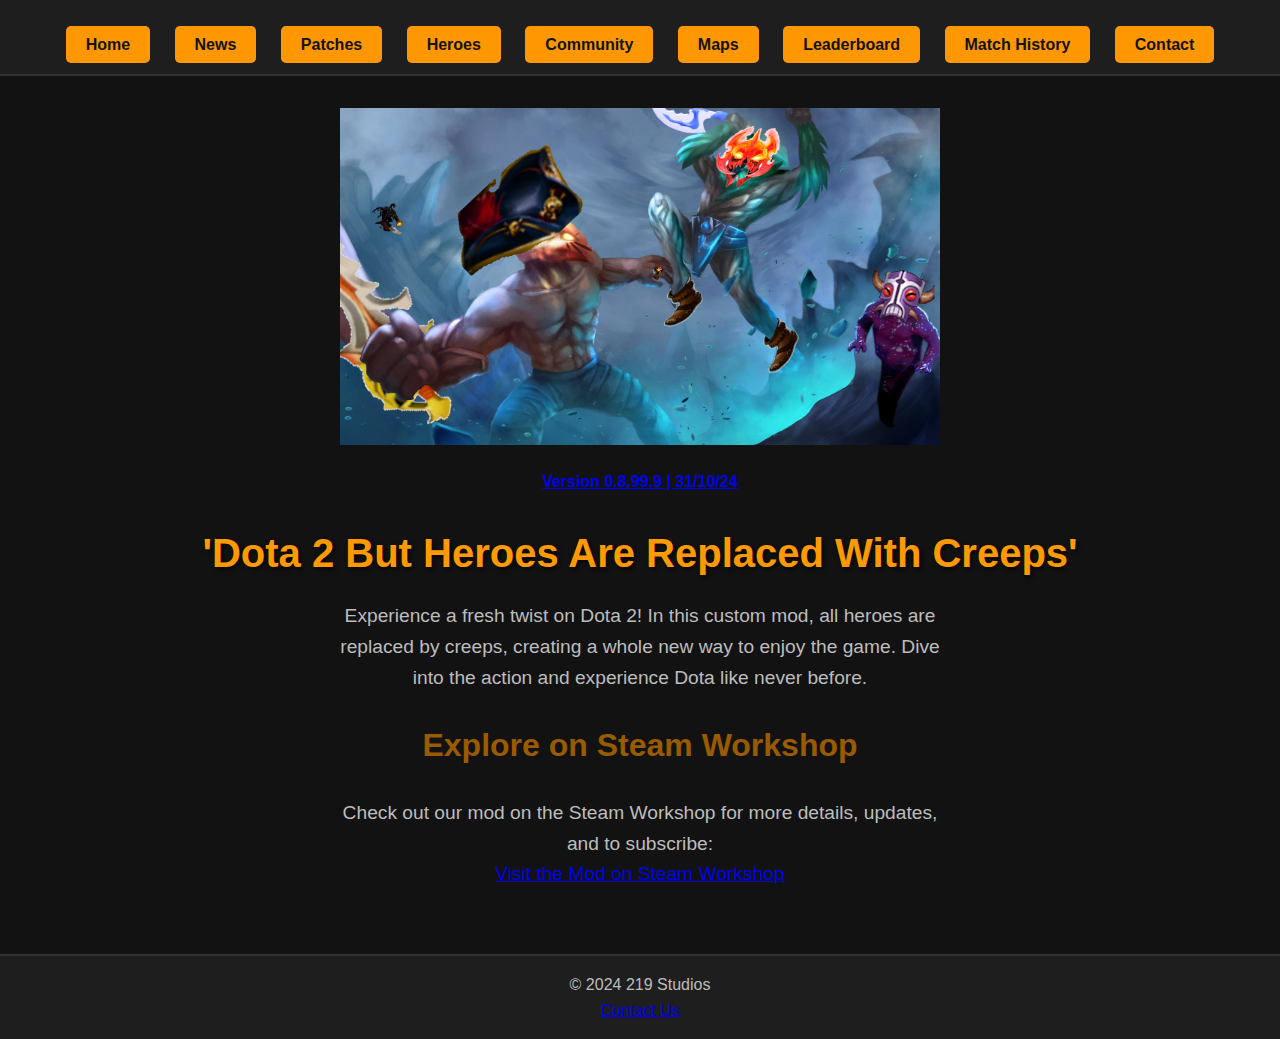
<file: index.html>
<!DOCTYPE html>
<html lang="en">
<head>
    <meta charset="UTF-8">
    <meta name="viewport" content="width=device-width, initial-scale=1.0">
    <title>Dota 2 Mod: Heroes Replaced with Creeps</title>
    <link rel="stylesheet" href="styles.css">
</head>
<body>
    <header>
        <nav>
            <a href="index.html">Home</a>
            <a href="news.html">News</a>
			<a href="patches.html">Patches</a>
            <a href="heroes.html">Heroes</a>
            <a href="https://steamcommunity.com/sharedfiles/filedetails/?id=3351103693">Community</a>
            <a href="maps.html">Maps</a>
            <a href="leaderboard.html">Leaderboard</a>
			<a href="history.html">Match History</a>
            <a href="contact.html">Contact</a>
        </nav>
    </header>
    
    <main>
        <section>
			 <img src="images/creeps_hero_mod_version_1.png" alt="Dota 2 Creeps Mod - Heroes Replaced with Creeps" style="width:100%; max-width:600px;">
			 <h3><a href="patches.html">Version 0.8.99.9 | 31/10/24</a></h3>

        
		
            <h1>'Dota 2 But Heroes Are Replaced With Creeps'</h1>
            <p>Experience a fresh twist on Dota 2! In this custom mod, all heroes are replaced by creeps, creating a whole new way to enjoy the game. Dive into the action and experience Dota like never before.</p>
        </section>
        
        <section id="workshop-link">
            <h2>Explore on Steam Workshop</h2>
            <p>Check out our mod on the Steam Workshop for more details, updates, and to subscribe:</p>
            <p><a href="https://steamcommunity.com/sharedfiles/filedetails/?id=3351103693" target="_blank">Visit the Mod on Steam Workshop</a></p>
        </section>
    </main>

    <footer>
        <p>&copy; 2024 219 Studios</p>
        <p><a href="contact.html">Contact Us</a></p>
    </footer>
</body>
</html>
</file>
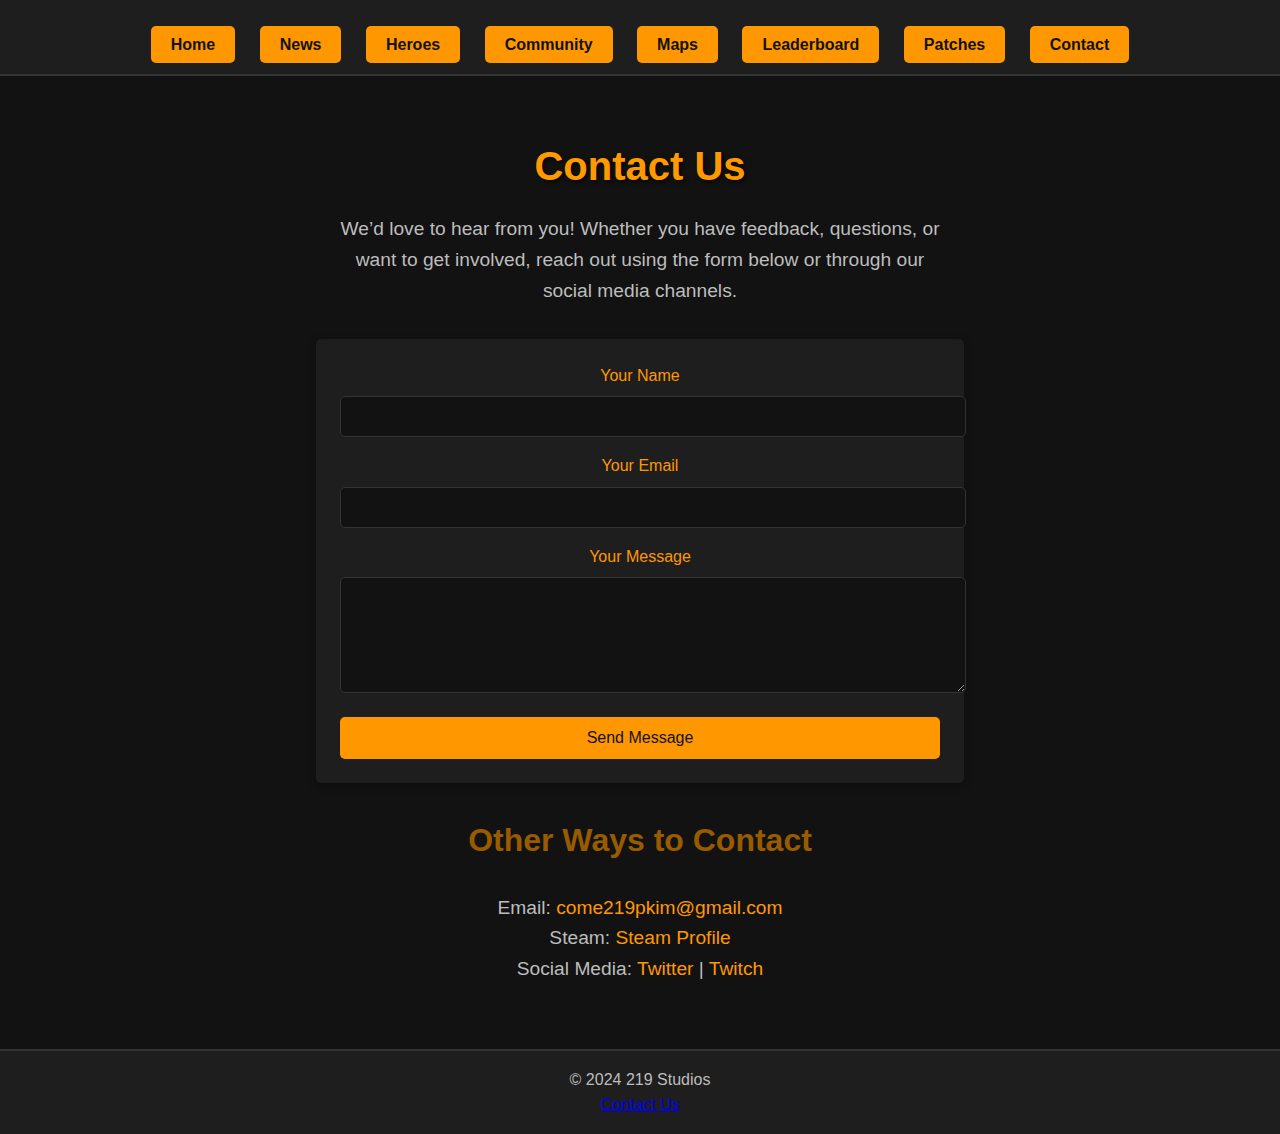
<file: contact.html>
<!DOCTYPE html>
<html lang="en">
<head>
    <meta charset="UTF-8">
    <meta name="viewport" content="width=device-width, initial-scale=1.0">
    <title>Contact Us - Dota 2 Creep Heroes Mod</title>
    <link rel="stylesheet" href="styles.css">
</head>
<body>
    <header>
        <nav>
            <a href="index.html">Home</a>
            <a href="news.html">News</a>
            <a href="heroes.html">Heroes</a>
            <a href="community.html">Community</a>
            <a href="maps.html">Maps</a>
            <a href="leaderboard.html">Leaderboard</a>
            <a href="patches.html">Patches</a>
            <a href="contact.html">Contact</a>
        </nav>
    </header>

    <main>
        <section>
            <h1>Contact Us</h1>
            <p>We’d love to hear from you! Whether you have feedback, questions, or want to get involved, reach out using the form below or through our social media channels.</p>

            <!-- Contact Form -->
            <div class="contact-form">
                <form action="submit_contact_form" method="post">
                    <label for="name">Your Name</label>
                    <input type="text" id="name" name="name" required>

                    <label for="email">Your Email</label>
                    <input type="email" id="email" name="email" required>

                    <label for="message">Your Message</label>
                    <textarea id="message" name="message" rows="6" required></textarea>

                    <button type="submit">Send Message</button>
                </form>
            </div>

            <!-- Additional Contact Information -->
            <div class="contact-info">
                <h2>Other Ways to Contact</h2>
                <p>Email: <a href="mailto:come219pkim@gmail.com">come219pkim@gmail.com</a></p>
                <p>Steam: <a href="https://steamcommunity.com/id/come219" target="_blank">Steam Profile</a></p>
                <p>Social Media: 
                    <a href="https://twitter.com/MrSoloQueue" target="_blank">Twitter</a> | 
                    <a href="https://twitch.tv/MrSoloQueue" target="_blank">Twitch</a>
                </p>
            </div>
        </section>
    </main>

    <footer>
        <p>&copy; 2024 219 Studios</p>
        <p><a href="contact.html">Contact Us</a></p>
    </footer>

    <style>
        /* Contact form styling */
        .contact-form {
            max-width: 600px;
            margin: 2rem auto;
            padding: 1.5rem;
            background-color: #1e1e1e;
            border-radius: 5px;
            box-shadow: 0 2px 8px rgba(0, 0, 0, 0.3);
        }

        .contact-form label {
            display: block;
            margin-bottom: 0.5rem;
            color: #ff9800;
        }

        .contact-form input,
        .contact-form textarea {
            width: 100%;
            padding: 0.75rem;
            margin-bottom: 1rem;
            border: 1px solid #333;
            border-radius: 5px;
            background-color: #121212;
            color: #e0e0e0;
        }

        .contact-form button {
            display: inline-block;
            width: 100%;
            padding: 0.75rem;
            background-color: #ff9800;
            color: #121212;
            border: none;
            border-radius: 5px;
            font-size: 1rem;
            cursor: pointer;
            transition: background 0.3s ease;
        }

        .contact-form button:hover {
            background-color: #ffa726;
            color: #fff;
        }

        /* Additional contact info styling */
        .contact-info {
            text-align: center;
            margin-top: 2rem;
            color: #bdbdbd;
        }

        .contact-info a {
            color: #ff9800;
            text-decoration: none;
            transition: color 0.3s ease;
        }

        .contact-info a:hover {
            color: #ffa726;
        }
    </style>
</body>
</html>
</file>
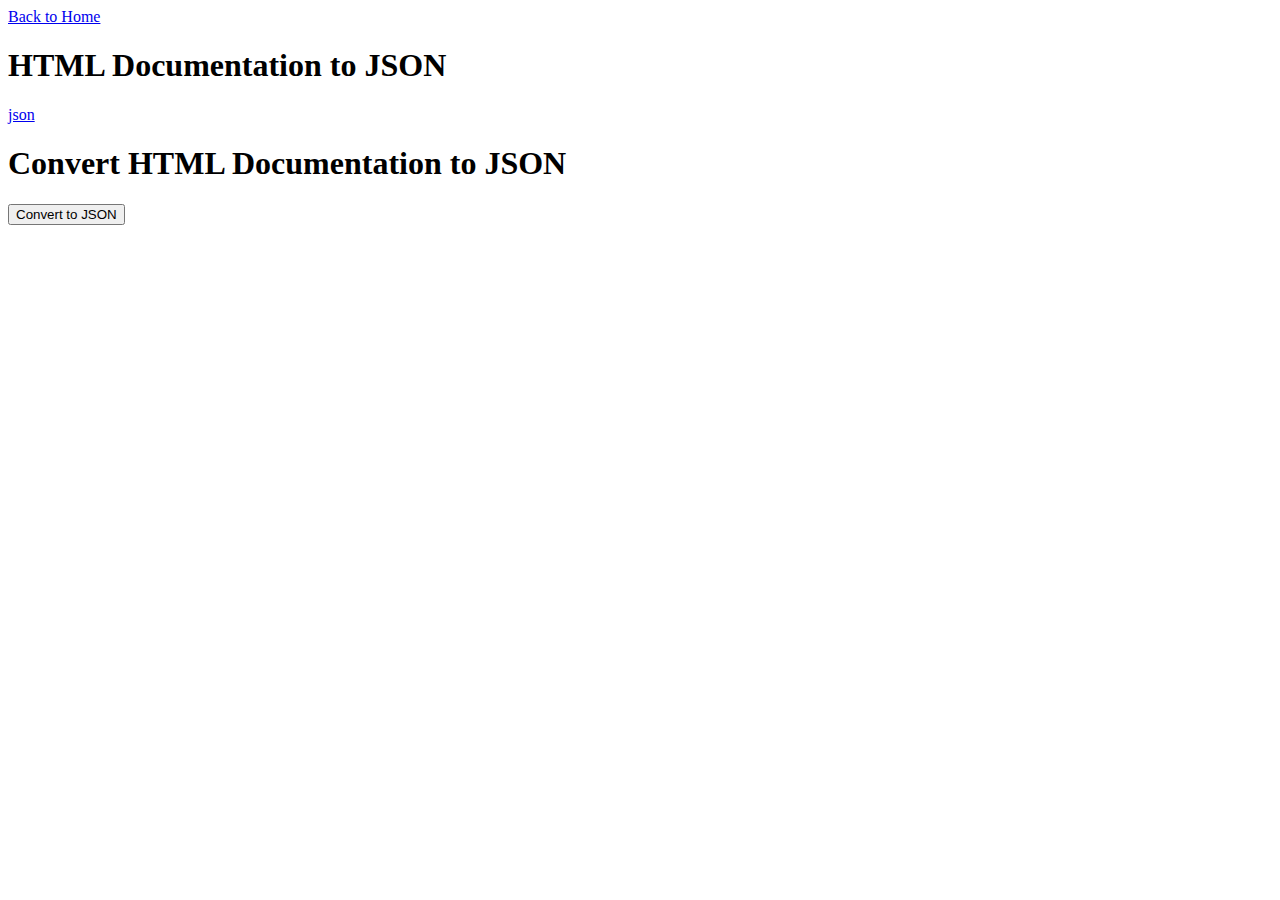
<file: docs.html>
<!DOCTYPE html>
<html lang="en">
<head>
    <meta charset="UTF-8">
    <meta name="viewport" content="width=device-width, initial-scale=1.0">
    <title>Documentation to JSON</title>
</head>
<body>

<a href="index.html">Back to Home</a>   

    <h1>HTML Documentation to JSON</h1>
    
    <a href="docs.json">json</a>   




    <h1>Convert HTML Documentation to JSON</h1>
    <button id="convertButton">Convert to JSON</button>
    <pre id="jsonOutput"></pre>

    <script>
        document.getElementById('convertButton').addEventListener('click', function() {
            const jsonData = {
                title: document.title,
                content: document.body.innerText
            };
            document.getElementById('jsonOutput').textContent = JSON.stringify(jsonData, null, 2);
        });
    </script>
</body>
</html>
</file>
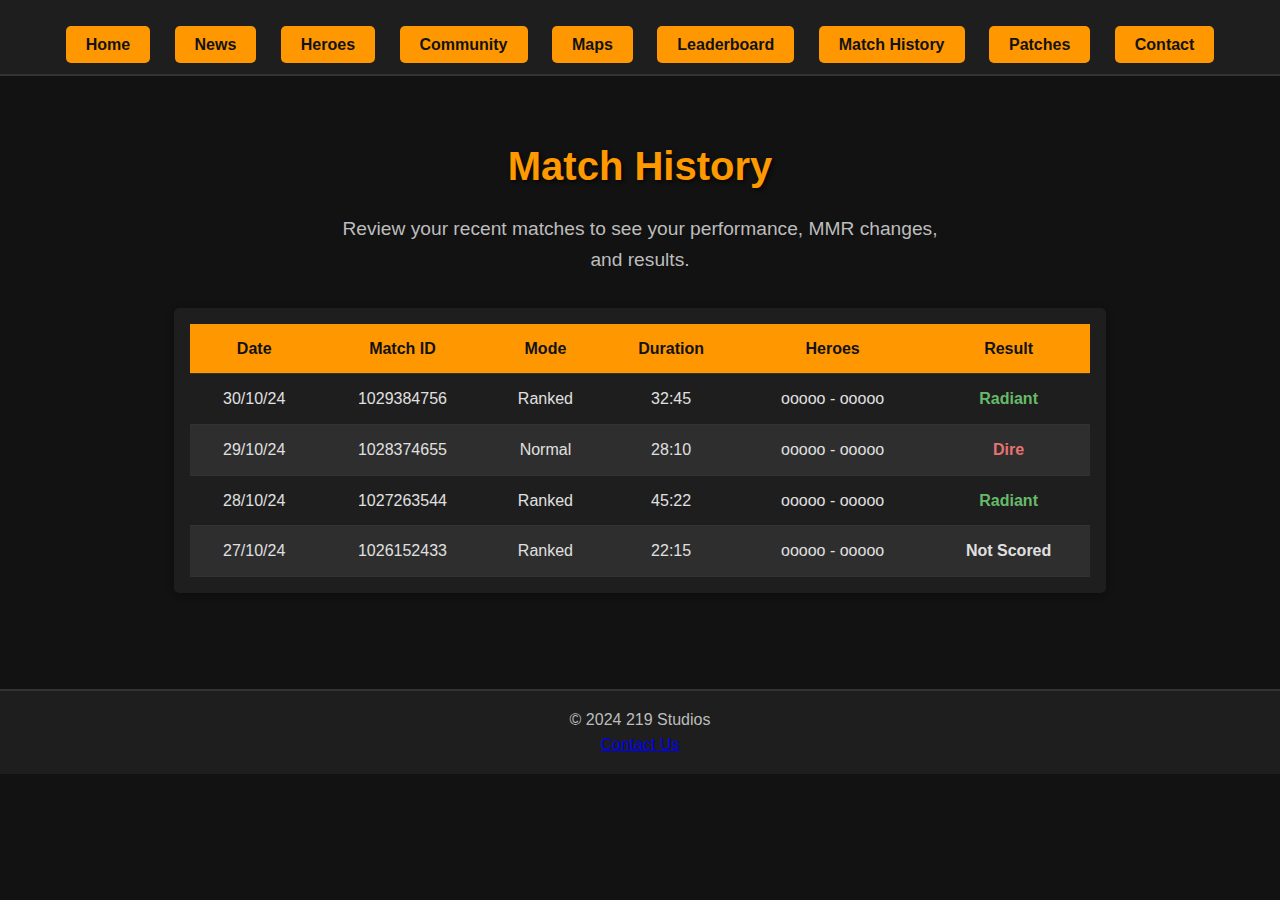
<file: history.html>
<!DOCTYPE html>
<html lang="en">
<head>
    <meta charset="UTF-8">
    <meta name="viewport" content="width=device-width, initial-scale=1.0">
    <title>Match History - Dota 2 Creep Heroes Mod</title>
    <link rel="stylesheet" href="styles.css">
</head>
<body>
    <header>
        <nav>
            <a href="index.html">Home</a>
            <a href="news.html">News</a>
            <a href="heroes.html">Heroes</a>
            <a href="community.html">Community</a>
            <a href="maps.html">Maps</a>
            <a href="leaderboard.html">Leaderboard</a>
            <a href="match_history.html">Match History</a>
            <a href="patches.html">Patches</a>
            <a href="contact.html">Contact</a>
        </nav>
    </header>

    <main>
        <section>
            <h1>Match History</h1>
            <p>Review your recent matches to see your performance, MMR changes, and results.</p>

            <!-- Match History Table -->
            <div class="match-history">
                <table>
                    <thead>
                        <tr>
                            <th>Date</th>
                            <th>Match ID</th>
                            <th>Mode</th>
                            <th>Duration</th>
							 <th>Heroes</th>
                            <th>Result</th>
                           
                        </tr>
                    </thead>
                    <tbody>
                        <tr>
                            <td>30/10/24</td>
                            <td>1029384756</td>
                            <td>Ranked</td>
                            <td>32:45</td>
							<td>ooooo - ooooo</td>
                            <td class="win">Radiant</td>
                        </tr>
                        <tr>
                            <td>29/10/24</td>
                            <td>1028374655</td>
                            <td>Normal</td>
                            <td>28:10</td>
							<td>ooooo - ooooo</td>
                            <td class="loss">Dire</td>
                          
                        </tr>
                        <tr>
                            <td>28/10/24</td>
                            <td>1027263544</td>
                            <td>Ranked</td>
                            <td>45:22</td>
							<td>ooooo - ooooo</td>
                            <td class="win">Radiant</td>
                            
                        </tr>
                        <tr>
                            <td>27/10/24</td>
                            <td>1026152433</td>
                            <td>Ranked</td>
                            <td>22:15</td>
							<td>ooooo - ooooo</td>
                            <td class="error">Not Scored</td>
                            
                        </tr>
                        <!-- Additional rows can be added here -->
                    </tbody>
                </table>
            </div>
        </section>
    </main>

    <footer>
        <p>&copy; 2024 219 Studios</p>
        <p><a href="contact.html">Contact Us</a></p>
    </footer>

    <style>
        /* Match History styling */
        .match-history {
            max-width: 900px;
            margin: 2rem auto;
            background-color: #1e1e1e;
            border-radius: 5px;
            padding: 1rem;
            box-shadow: 0 2px 8px rgba(0, 0, 0, 0.3);
        }

        .match-history table {
            width: 100%;
            border-collapse: collapse;
            color: #e0e0e0;
            font-size: 1rem;
        }

        .match-history th, .match-history td {
            padding: 12px;
            text-align: center;
            border-bottom: 1px solid #333;
        }

        .match-history th {
            background-color: #ff9800;
            color: #121212;
        }

        .match-history tr:nth-child(even) {
            background-color: #2e2e2e;
        }

        .match-history tbody tr:hover {
            background-color: #333;
        }

        /* Win/Loss coloring */
        .win {
            color: #66bb6a;
            font-weight: bold;
        }

        .loss {
            color: #e57373;
            font-weight: bold;
        }

		.error {
            color: #2222222;
            font-weight: bold;
        }


        /* Responsive styling */
        @media (max-width: 600px) {
            .match-history table, .match-history tbody, .match-history tr, .match-history th, .match-history td {
                display: block;
                width: 100%;
            }

            .match-history th {
                background-color: transparent;
                font-size: 1.2rem;
                color: #ff9800;
            }

            .match-history td {
                text-align: left;
                padding: 10px;
                border-bottom: 1px solid #444;
            }
        }
    </style>
</body>
</html>
</file>
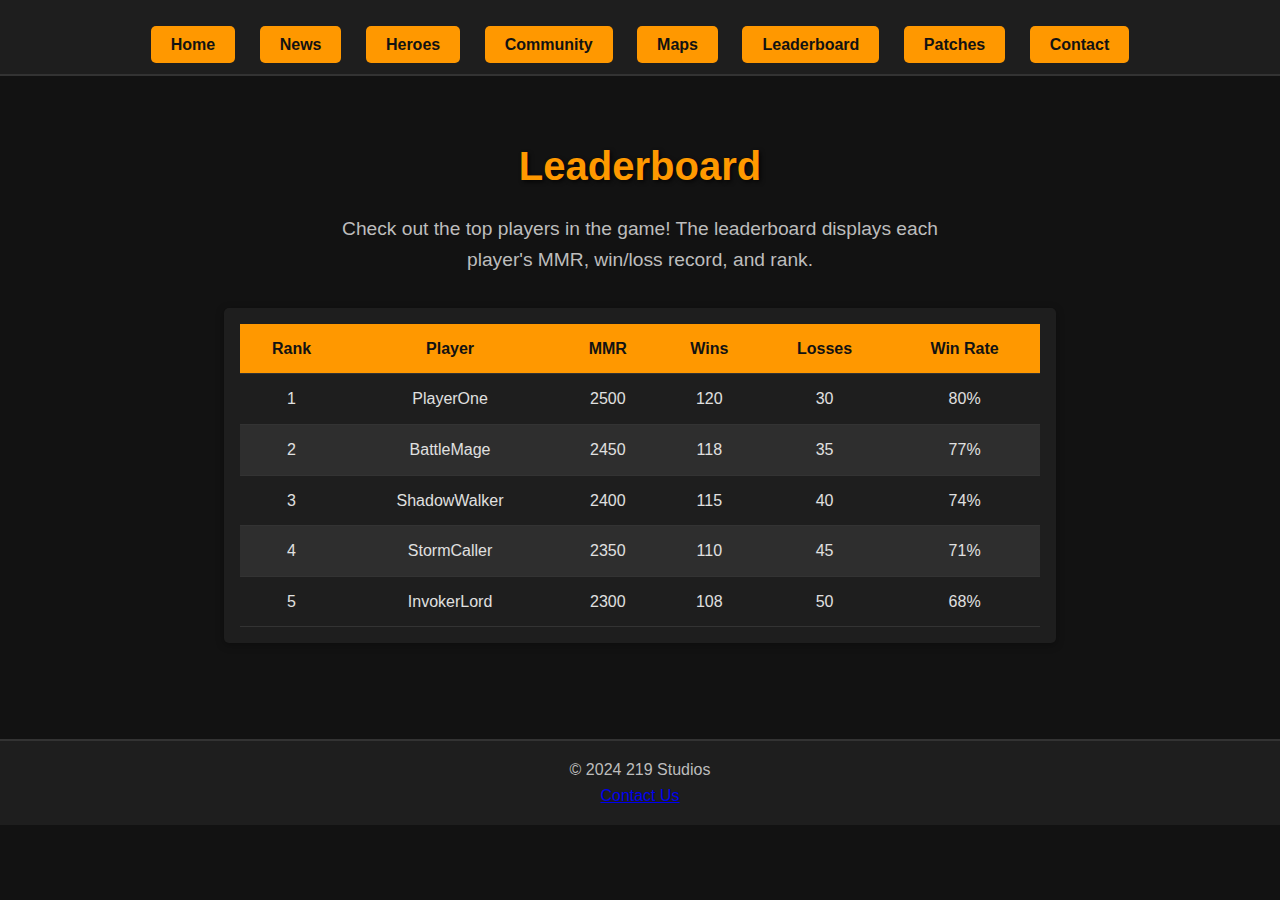
<file: leaderboard.html>
<!DOCTYPE html>
<html lang="en">
<head>
    <meta charset="UTF-8">
    <meta name="viewport" content="width=device-width, initial-scale=1.0">
    <title>Leaderboard - Dota 2 Creep Heroes Mod</title>
    <link rel="stylesheet" href="styles.css">
</head>
<body>
    <header>
        <nav>
            <a href="index.html">Home</a>
            <a href="news.html">News</a>
            <a href="heroes.html">Heroes</a>
            <a href="community.html">Community</a>
            <a href="maps.html">Maps</a>
            <a href="leaderboard.html">Leaderboard</a>
            <a href="patches.html">Patches</a>
            <a href="contact.html">Contact</a>
        </nav>
    </header>

    <main>
        <section>
            <h1>Leaderboard</h1>
            <p>Check out the top players in the game! The leaderboard displays each player's MMR, win/loss record, and rank.</p>

            <!-- Leaderboard Table -->
            <div class="leaderboard">
                <table>
                    <thead>
                        <tr>
                            <th>Rank</th>
                            <th>Player</th>
                            <th>MMR</th>
                            <th>Wins</th>
                            <th>Losses</th>
                            <th>Win Rate</th>
                        </tr>
                    </thead>
                    <tbody>
                        <tr>
                            <td>1</td>
                            <td>PlayerOne</td>
                            <td>2500</td>
                            <td>120</td>
                            <td>30</td>
                            <td>80%</td>
                        </tr>
                        <tr>
                            <td>2</td>
                            <td>BattleMage</td>
                            <td>2450</td>
                            <td>118</td>
                            <td>35</td>
                            <td>77%</td>
                        </tr>
                        <tr>
                            <td>3</td>
                            <td>ShadowWalker</td>
                            <td>2400</td>
                            <td>115</td>
                            <td>40</td>
                            <td>74%</td>
                        </tr>
                        <tr>
                            <td>4</td>
                            <td>StormCaller</td>
                            <td>2350</td>
                            <td>110</td>
                            <td>45</td>
                            <td>71%</td>
                        </tr>
                        <tr>
                            <td>5</td>
                            <td>InvokerLord</td>
                            <td>2300</td>
                            <td>108</td>
                            <td>50</td>
                            <td>68%</td>
                        </tr>
                        <!-- Additional rows can be added here -->
                    </tbody>
                </table>
            </div>
        </section>
    </main>

    <footer>
        <p>&copy; 2024 219 Studios</p>
        <p><a href="contact.html">Contact Us</a></p>
    </footer>

    <style>
        /* Leaderboard styling */
        .leaderboard {
            max-width: 800px;
            margin: 2rem auto;
            background-color: #1e1e1e;
            border-radius: 5px;
            padding: 1rem;
            box-shadow: 0 2px 8px rgba(0, 0, 0, 0.3);
        }

        .leaderboard table {
            width: 100%;
            border-collapse: collapse;
            color: #e0e0e0;
            font-size: 1rem;
        }

        .leaderboard th,
        .leaderboard td {
            padding: 12px;
            text-align: center;
            border-bottom: 1px solid #333;
        }

        .leaderboard th {
            background-color: #ff9800;
            color: #121212;
        }

        .leaderboard tr:nth-child(even) {
            background-color: #2e2e2e;
        }

        .leaderboard tbody tr:hover {
            background-color: #333;
        }

        /* Responsive styling */
        @media (max-width: 600px) {
            .leaderboard table,
            .leaderboard tbody,
            .leaderboard tr,
            .leaderboard th,
            .leaderboard td {
                display: block;
                width: 100%;
            }

            .leaderboard th {
                background-color: transparent;
                font-size: 1.2rem;
                color: #ff9800;
            }

            .leaderboard td {
                text-align: left;
                padding: 10px;
                border-bottom: 1px solid #444;
            }
        }
    </style>
</body>
</html>
</file>
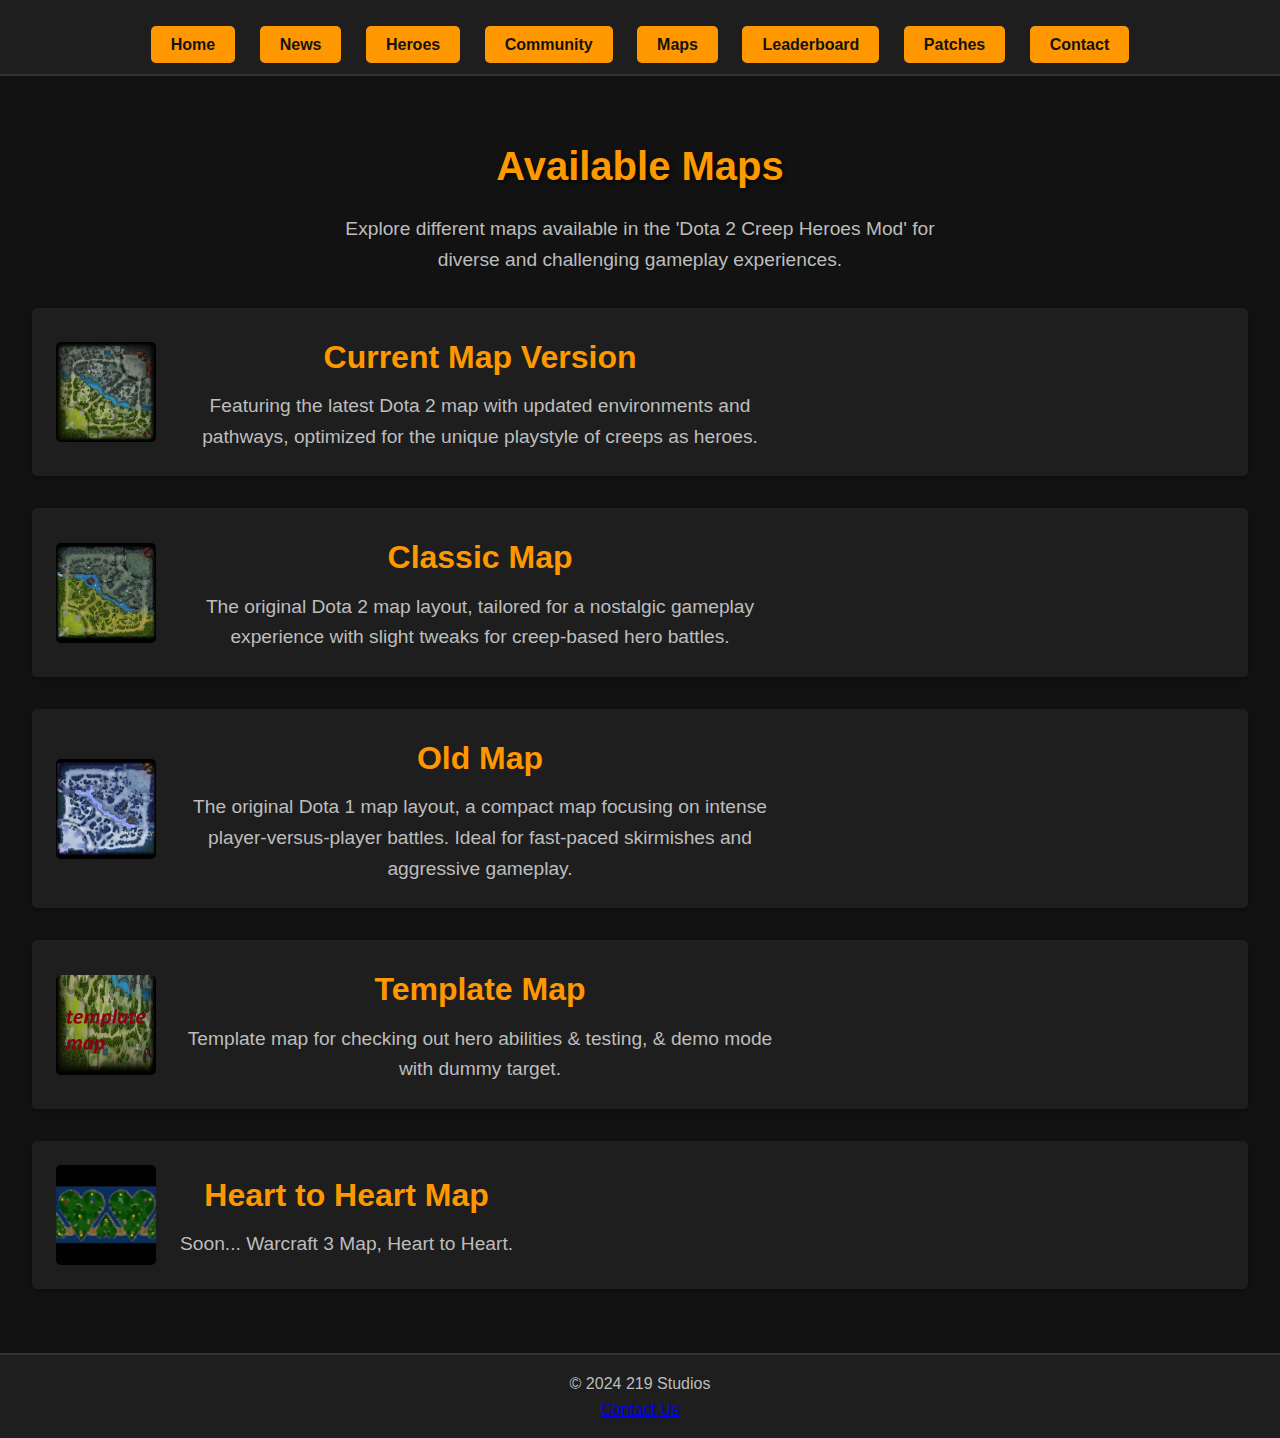
<file: maps.html>
<!DOCTYPE html>
<html lang="en">
<head>
    <meta charset="UTF-8">
    <meta name="viewport" content="width=device-width, initial-scale=1.0">
    <title>Dota 2 Creep Heroes Mod - Maps</title>
    <link rel="stylesheet" href="styles.css">
</head>
<body>
    <header>
        <nav>
            <a href="index.html">Home</a>
            <a href="news.html">News</a>
            <a href="heroes.html">Heroes</a>
            <a href="community.html">Community</a>
            <a href="maps.html">Maps</a>
            <a href="leaderboard.html">Leaderboard</a>
            <a href="patches.html">Patches</a>
            <a href="contact.html">Contact</a>
        </nav>
    </header>

    <main>
        <section>
            <h1>Available Maps</h1>
            <p>Explore different maps available in the 'Dota 2 Creep Heroes Mod' for diverse and challenging gameplay experiences.</p>

            <div class="map-list">
			
				<!-- Map 0 -->
                <div class="map-item">
                    <img src="images/map_now.png" alt="Current Version Map Icon" class="map-icon">
                    <div class="map-info">
                        <h2>Current Map Version</h2>
                        <p>Featuring the latest Dota 2 map with updated environments and pathways, optimized for the unique playstyle of creeps as heroes.</p>
                    </div>
                </div>
			
                <!-- Map 1 -->
                <div class="map-item">
                    <img src="images/map_old.png" alt="Classic Map Icon" class="map-icon">
                    <div class="map-info">
                        <h2>Classic Map</h2>
                        <p>The original Dota 2 map layout, tailored for a nostalgic gameplay experience with slight tweaks for creep-based hero battles.</p>
                    </div>
                </div>

                <!-- Map 2 -->
                <div class="map-item">
                    <img src="images/map_pvp.png" alt="Dota 1 Map Icon" class="map-icon">
                    <div class="map-info">
                        <h2>Old Map</h2>
                        <p>The original Dota 1 map layout, a compact map focusing on intense player-versus-player battles. Ideal for fast-paced skirmishes and aggressive gameplay.</p>
                    </div>
                </div>
				
				
				<!-- Map 3 -->
                <div class="map-item">
                    <img src="images/map_test.png" alt="Template Map Icon" class="map-icon">
                    <div class="map-info">
                        <h2>Template Map</h2>
                        <p>Template map for checking out hero abilities & testing, & demo mode with dummy target.</p>
                    </div>
                </div>
				
				
				
				<!-- Map 4 -->
                <div class="map-item">
                    <img src="images/heart_to_heart.png" alt="Heart 2 Heart Map Icon" class="map-icon">
                    <div class="map-info">
                        <h2>Heart to Heart Map</h2>
                        <p>Soon... Warcraft 3 Map, Heart to Heart.</p>
                    </div>
                </div>

                
            </div>
        </section>
    </main>

    <footer>
        <p>&copy; 2024 219 Studios</p>
        <p><a href="contact.html">Contact Us</a></p>
    </footer>

    <style>
        /* Map list styling */
        .map-list {
            display: flex;
            flex-direction: column;
            gap: 2rem;
            margin-top: 2rem;
        }

        .map-item {
            display: flex;
            align-items: center;
            background-color: #1e1e1e;
            padding: 1.5rem;
            border-radius: 5px;
            box-shadow: 0 2px 8px rgba(0, 0, 0, 0.3);
        }

        .map-icon {
            width: 100px;
            height: 100px;
            margin-right: 1.5rem;
            border-radius: 5px;
        }

        .map-info h2 {
            color: #ff9800;
            margin: 0;
        }

        .map-info p {
            color: #bdbdbd;
            margin-top: 0.5rem;
            line-height: 1.6;
        }
    </style>
</body>
</html>
</file>
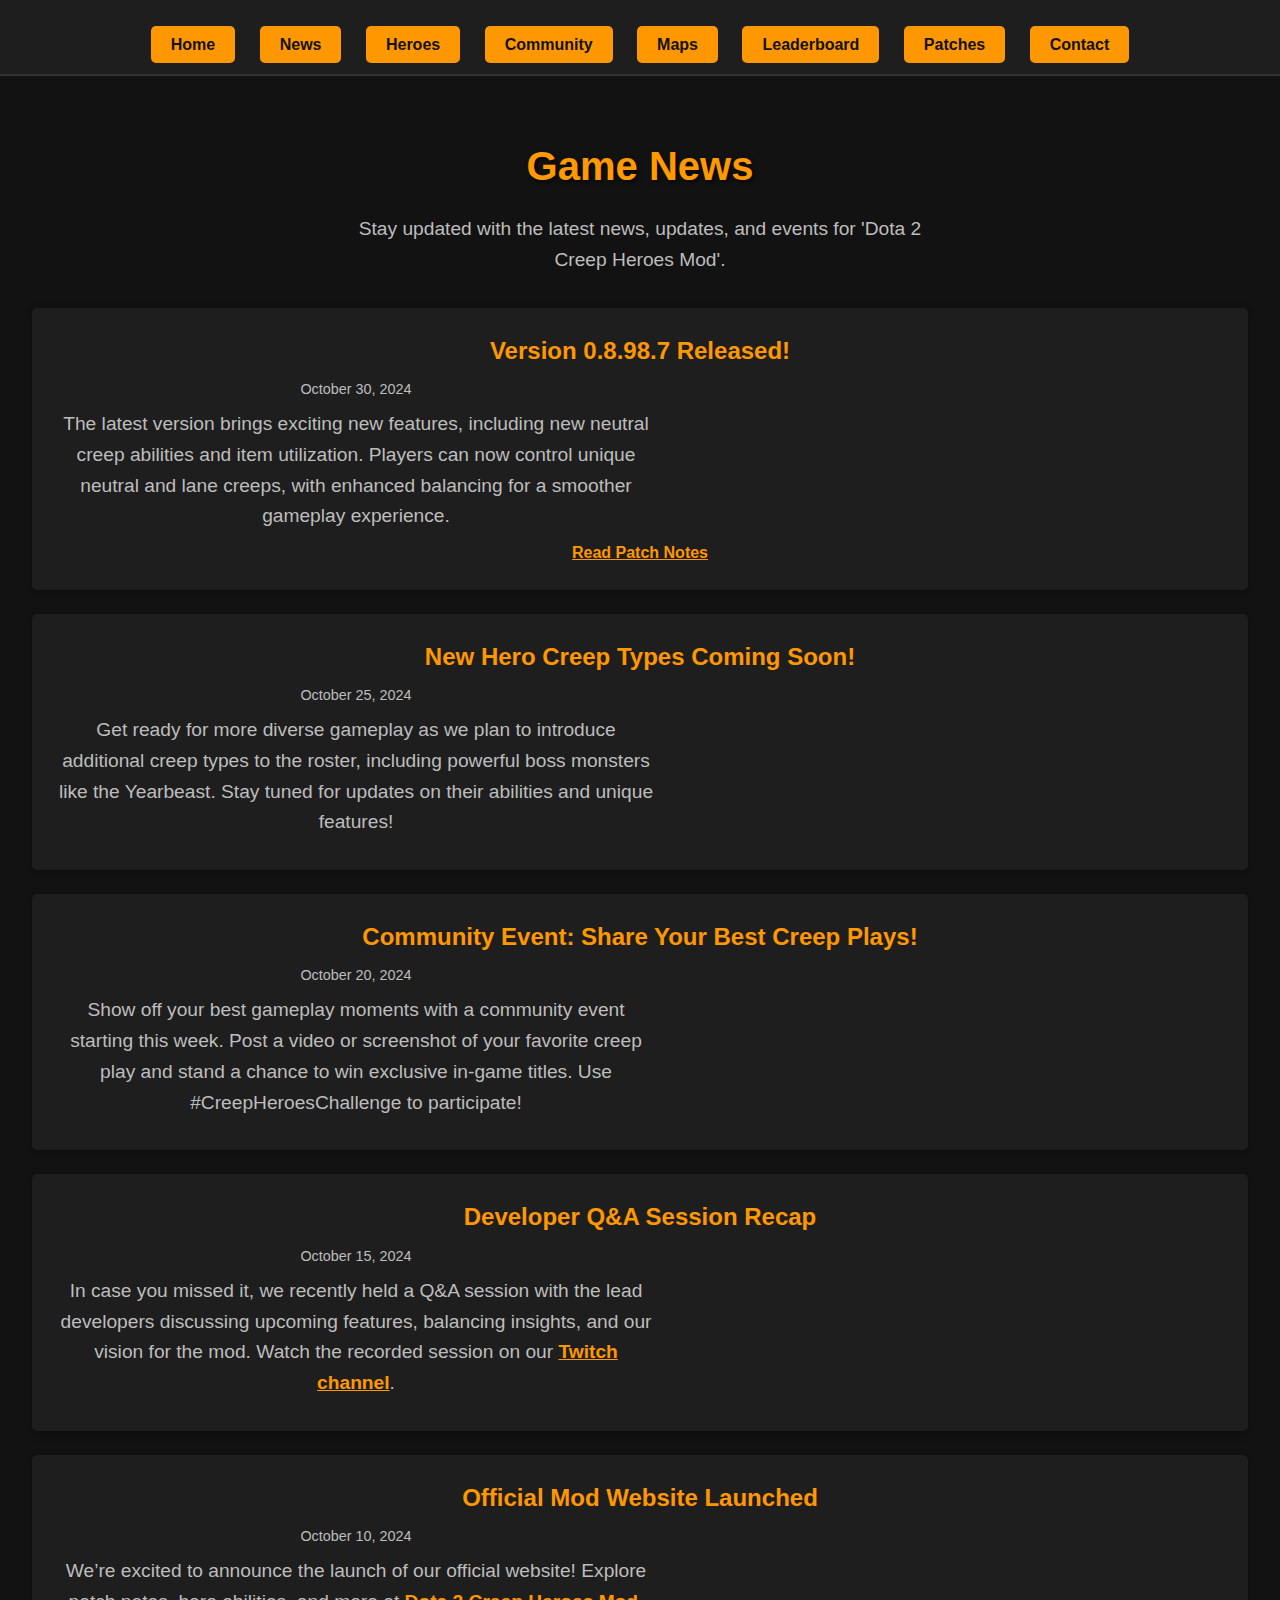
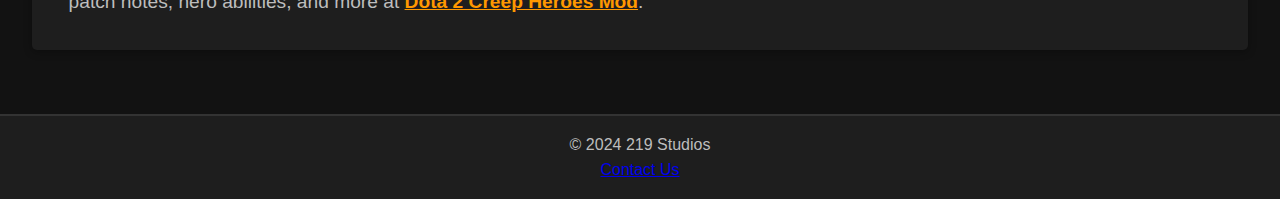
<file: news.html>
<!DOCTYPE html>
<html lang="en">
<head>
    <meta charset="UTF-8">
    <meta name="viewport" content="width=device-width, initial-scale=1.0">
    <title>Dota 2 Creep Heroes Mod - News</title>
    <link rel="stylesheet" href="styles.css">
</head>
<body>
    <header>
        <nav>
            <a href="index.html">Home</a>
            <a href="news.html">News</a>
            <a href="heroes.html">Heroes</a>
            <a href="community.html">Community</a>
            <a href="maps.html">Maps</a>
            <a href="leaderboard.html">Leaderboard</a>
            <a href="patches.html">Patches</a>
            <a href="contact.html">Contact</a>
        </nav>
    </header>

    <main>
        <section>
            <h1>Game News</h1>
            <p>Stay updated with the latest news, updates, and events for 'Dota 2 Creep Heroes Mod'.</p>

            <div class="news-feed">
                <!-- News Item 1 -->
                <article class="news-item">
                    <h2>Version 0.8.98.7 Released!</h2>
                    <p class="date">October 30, 2024</p>
                    <p>
                        The latest version brings exciting new features, including new neutral creep abilities and item utilization. 
                        Players can now control unique neutral and lane creeps, with enhanced balancing for a smoother gameplay experience.
                    </p>
                    <a href="patches.html">Read Patch Notes</a>
                </article>

                <!-- News Item 2 -->
                <article class="news-item">
                    <h2>New Hero Creep Types Coming Soon!</h2>
                    <p class="date">October 25, 2024</p>
                    <p>
                        Get ready for more diverse gameplay as we plan to introduce additional creep types to the roster, including powerful boss monsters 
                        like the Yearbeast. Stay tuned for updates on their abilities and unique features!
                    </p>
                </article>

                <!-- News Item 3 -->
                <article class="news-item">
                    <h2>Community Event: Share Your Best Creep Plays!</h2>
                    <p class="date">October 20, 2024</p>
                    <p>
                        Show off your best gameplay moments with a community event starting this week. Post a video or screenshot of your 
                        favorite creep play and stand a chance to win exclusive in-game titles. Use #CreepHeroesChallenge to participate!
                    </p>
                </article>

                <!-- News Item 4 -->
                <article class="news-item">
                    <h2>Developer Q&A Session Recap</h2>
                    <p class="date">October 15, 2024</p>
                    <p>
                        In case you missed it, we recently held a Q&A session with the lead developers discussing upcoming features, 
                        balancing insights, and our vision for the mod. Watch the recorded session on our <a href="https://twitch.tv/MrSoloQueue" target="_blank">Twitch channel</a>.
                    </p>
                </article>

                <!-- News Item 5 -->
                <article class="news-item">
                    <h2>Official Mod Website Launched</h2>
                    <p class="date">October 10, 2024</p>
                    <p>
                        We’re excited to announce the launch of our official website! Explore patch notes, hero abilities, and more 
                        at <a href="https://come219.github.io/Dota2-Creep_Heroes_Mod/" target="_blank">Dota 2 Creep Heroes Mod</a>.
                    </p>
                </article>

            </div>
        </section>
    </main>

    <footer>
        <p>&copy; 2024 219 Studios</p>
        <p><a href="contact.html">Contact Us</a></p>
    </footer>

    <style>
        /* Basic styling for the news feed */
        .news-feed {
            display: flex;
            flex-direction: column;
            gap: 1.5rem;
            margin-top: 2rem;
        }

        .news-item {
            background-color: #1e1e1e;
            padding: 1.5rem;
            border-radius: 5px;
            box-shadow: 0 2px 8px rgba(0, 0, 0, 0.3);
            color: #e0e0e0;
        }

        .news-item h2 {
            color: #ff9800;
            font-size: 1.5rem;
            margin: 0;
        }

        .news-item .date {
            font-size: 0.9rem;
            color: #bdbdbd;
            margin-bottom: 0.5rem;
        }

        .news-item p {
            line-height: 1.6;
            margin: 0.5rem 0;
        }

        .news-item a {
            color: #ff9800;
            text-decoration: underline;
            font-weight: bold;
            transition: color 0.3s;
        }

        .news-item a:hover {
            color: #ffa726;
        }
    </style>

</body>
</html>
</file>
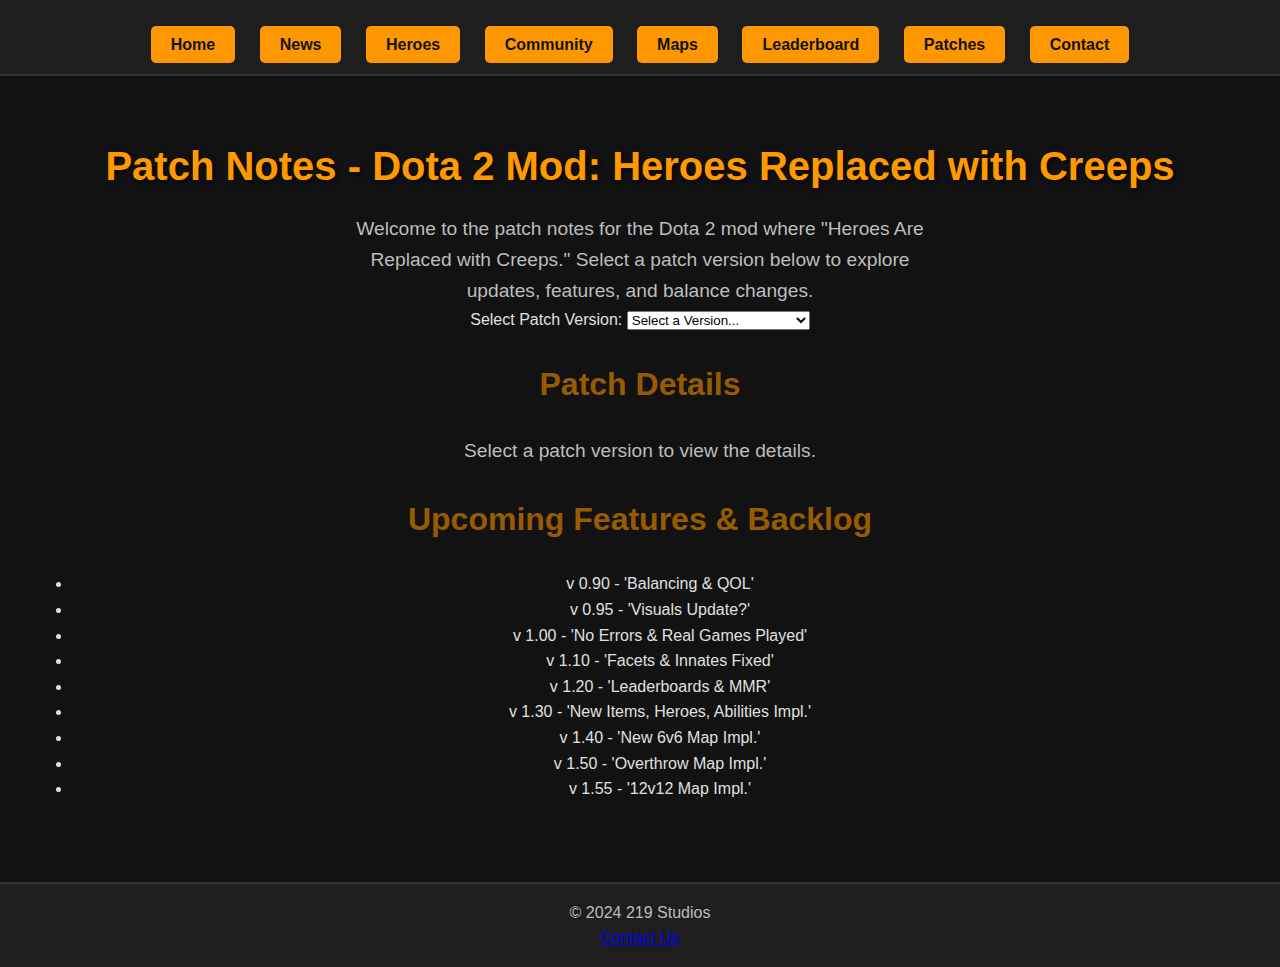
<file: patches.html>
<!DOCTYPE html>
<html lang="en">
<head>
    <meta charset="UTF-8">
    <meta name="viewport" content="width=device-width, initial-scale=1.0">
    <title>Dota 2 Creep Heroes Mod - Patch Notes</title>
    <link rel="stylesheet" href="styles.css">
</head>
<body>
    <header>
        <nav>
            <a href="index.html">Home</a>
            <a href="news.html">News</a>
            <a href="heroes.html">Heroes</a>
            <a href="community.html">Community</a>
            <a href="maps.html">Maps</a>
            <a href="leaderboard.html">Leaderboard</a>
            <a href="patches.html">Patches</a>
            <a href="contact.html">Contact</a>
        </nav>
    </header>

    <main>
        <section>
            <h1>Patch Notes - Dota 2 Mod: Heroes Replaced with Creeps</h1>
            <p>Welcome to the patch notes for the Dota 2 mod where "Heroes Are Replaced with Creeps." Select a patch version below to explore updates, features, and balance changes.</p>

            <label for="patch-selector">Select Patch Version:</label>
            <select id="patch-selector" onchange="showPatchNotes(this.value)">
                <option value="none">Select a Version...</option>
                <option value="v0.8.98.7">Version 0.8.98.7 - 30/10/24</option>
                <option value="v0.8.90">Version 0.8.90</option>
                <option value="v0.8.88">Version 0.8.88</option>
                <!-- Add more versions as needed -->
            </select>

            <div id="patch-notes">
                <h2>Patch Details</h2>
                <p>Select a patch version to view the details.</p>
            </div>
        </section>

        <section id="backlog">
            <h2>Upcoming Features & Backlog</h2>
            <ul>
                <li>v 0.90 - 'Balancing & QOL'</li>
                <li>v 0.95 - 'Visuals Update?'</li>
                <li>v 1.00 - 'No Errors & Real Games Played'</li>
                <li>v 1.10 - 'Facets & Innates Fixed'</li>
                <li>v 1.20 - 'Leaderboards & MMR'</li>
                <li>v 1.30 - 'New Items, Heroes, Abilities Impl.'</li>
                <li>v 1.40 - 'New 6v6 Map Impl.'</li>
                <li>v 1.50 - 'Overthrow Map Impl.'</li>
                <li>v 1.55 - '12v12 Map Impl.'</li>
            </ul>
        </section>
    </main>

    <footer>
        <p>&copy; 2024 219 Studios</p>
        <p><a href="contact.html">Contact Us</a></p>
    </footer>

    <script>
        function showPatchNotes(version) {
            const patchNotes = {
                "v0.8.98.7": `
                    <h3>Version 0.8.98.7 - 30/10/24</h3>
                    <p>A Dota 2 custom gamemode mod where "Heroes Are Replaced With Creeps".</p>
                    <ul>
                        <li>Control as Neutral Creeps, Lane Creeps, Summons, or Boss Monsters like Roshan.</li>
                        <li>Experience new abilities, dynamic matchups, and Dota 2 items with creeps.</li>
                        <li>Hero units without mana to match some neutral creeps’ abilities.</li>
                        <li>Utilizing items and spells specific to creeps, including Roshan's, Yearbeast's, and Tormentor's abilities.</li>
                        <li>All neutral items enabled!</li>
                        <li>Current stage: In-development, balancing in progress.</li>
                    </ul>
                `,
                "v0.8.90": `
                    <h3>Version 0.8.90 - Latest Balance Push</h3>
                    <ul>
                        <li>General balance updates on base stats and abilities.</li>
                        <li>Hero base stat adjustments and projectile updates.</li>
                        <li>New tactical options for melee and ranged creep controls.</li>
                    </ul>
                `,
                "v0.8.88": `
                    <h3>Version 0.8.88 - Description and Balances</h3>
                    <ul>
                        <li>Improved creep descriptions and abilities documentation.</li>
                        <li>Adjusted level progression for balanced gameplay.</li>
                    </ul>
                `
                // Add more versions as needed
            };

            document.getElementById('patch-notes').innerHTML = patchNotes[version] || '<p>Select a valid patch version.</p>';
        }
    </script>
</body>
</html>
</file>
<file: styles.css>
/* styles.css */

/* General body styling for dark mode */
body {
    background-color: #121212;
    color: #e0e0e0;
    font-family: Arial, sans-serif;
    margin: 0;
    padding: 0;
    line-height: 1.6;
}

/* Header styling */
header {
    background-color: #1e1e1e;
    color: #f5f5f5;
    padding: 1rem;
    text-align: center;
    border-bottom: 2px solid #333;
}

header h1 {
    margin: 0;
}

/* Navbar styling */
nav {
    margin-top: 1rem;
}

nav a {
    color: #f5f5f5;
    text-decoration: none;
    margin: 0 10px;
    padding: 8px 16px;
    font-weight: bold;
    border-radius: 5px;
    transition: background 0.3s ease;
}

nav a:hover {
    background-color: #333;
}

/* Main content styling */
main {
    padding: 2rem;
    text-align: center;
}

/* H1 styling for dark mode */
main h1 {
    font-size: 2.5rem;
    color: #ff9900;
    text-shadow: 2px 2px 4px rgba(0, 0, 0, 0.7);
    margin-bottom: 1rem;
}

/* Card-like styling for page sections */
main h2 {
    font-size: 2rem;
    color: #995B00;
}

main h3 {
    font-size: 1rem;
    color: #bdbdbd;
}

main p {
    font-size: 1.2rem;
    max-width: 600px;
    margin: 0 auto;
    color: #bdbdbd;
}

/* Footer styling */
footer {
    background-color: #1e1e1e;
    color: #bdbdbd;
    text-align: center;
    padding: 1rem 0;
    margin-top: 2rem;
    border-top: 2px solid #333;
}

footer p {
    margin: 0;
}

/* Buttons and hover effects */
button, nav a {
    background-color: #ff9800;
    color: #121212;
    padding: 10px 20px;
    border: none;
    border-radius: 5px;
    font-size: 1rem;
    cursor: pointer;
    transition: all 0.3s ease;
}

button:hover, nav a:hover {
    background-color: #ffa726;
    color: #fff;
}
</file>
